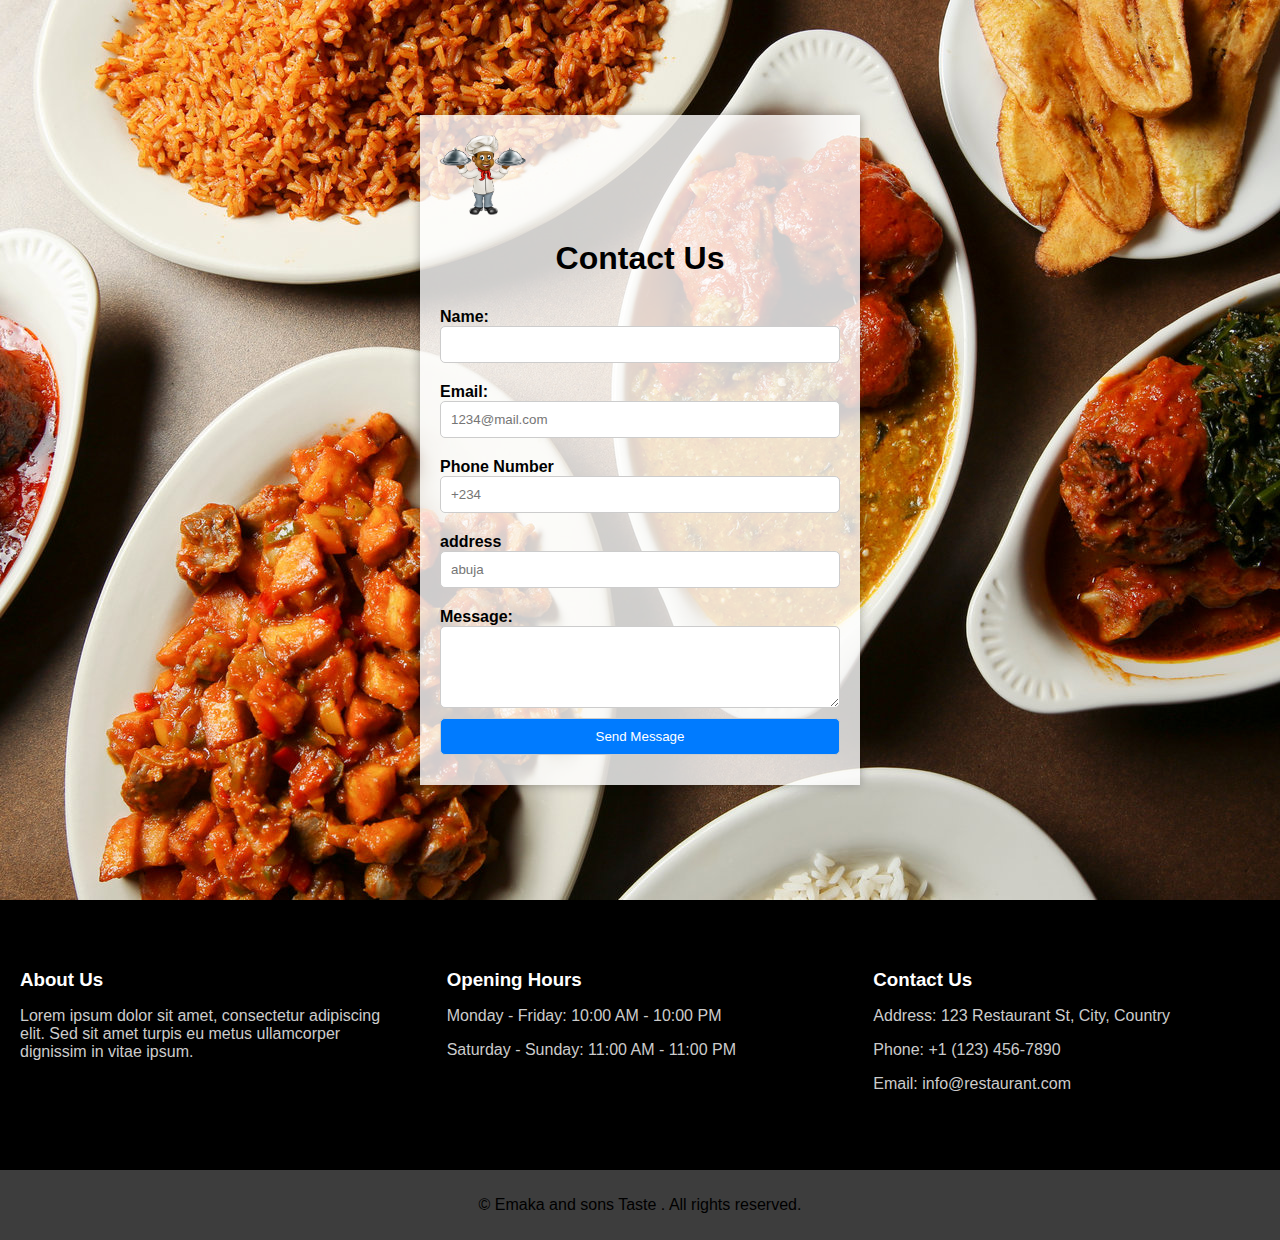
<file: contact.html>
<!DOCTYPE html>
<html lang="en">
<head>
    <meta charset="UTF-8">
    <meta name="viewport" content="width=device-width, initial-scale=1.0">
    <title>Contact Page</title>
    <link rel="stylesheet" href="contact.css">
</head>
<body>
  
    <div class="container"> 
        
     <div class="content"><section class="banner">
        <a href="index.html"> <img class="logo"  src="image/1536692563_cook-1-removebg-preview.png" alt=""></a>
        </section> 
            <h1>Contact Us</h1>
            
            <form action="https://formbold.com/s/6QKX8" method="post">
                <label for="name">Name:</label> 
                <input type="text" id="name" name="name" required>

                <label for="email">Email:</label>
                <input type="email" id="email" name="email" required placeholder="1234@mail.com">
                
                  <label for="">Phone Number</label>
                <input type="tel" class="form-control" name="phone_number" id="phone_number" required  placeholder="+234">

                  <label for="Address">address</label>
                <input type="text" id="address" name="address" required placeholder="abuja">

                <label for="message">Message:</label>
                <textarea id="message" name="message" rows="4" required></textarea>
                

                <input type="submit" value="Send Message"> 
                <!-- <div class="mb-3">
                  <div class="form-group">
                      <label for="">First Name</label>
                      <input type="text" class="form-control" name="first_name" id="first_name" aria-describedby="helpId" placeholder="">
                      <small id="helpId" class="form-text text-muted"></small>
                      <div class="valid-feedback">
                          
                      </div>
                  </div>
              </div>
              <div class="mb-3">
                <div class="form-group">
                    <label for="">Phone Number</label>
                    <input type="tel" class="form-control" name="phone_number" id="phone_number" aria-describedby="helpId" placeholder="">
                    <small id="helpId" class="form-text text-muted"></small>
                    <div class="valid-feedback">
                        
                    </div>
                </div>
            </div>
            <div class="mb-3">
              <div class="form-group">
                  <label for="">Email</label>
                  <input type="email" class="form-control" name="email" id="email" aria-describedby="helpId" placeholder="">
                  <small id="helpId" class="form-text text-muted"></small>
                  <div class="valid-feedback">
                      
                  </div>
              </div>
          </div>
          <div class="mb-3">
            <div class="form-group">
              <label class="custom-file">
                <input type="file" name="" id="" placeholder="Select your Passport" class="custom-file-input" aria-describedby="fileHelpId">
                <span class="custom-file-control"></span>
              </label>
              <small id="fileHelpId" class="form-text text-muted"></small>
              <div class="valid-feedback">
                
              </div>
            </div>
        </div>
        <label for="message">Message:</label>
        <textarea id="message" name="message" rows="4" required></textarea> -->

       
        
            </form>
        </div>
 </div> 
 <div class="footer">
    <div class="footer-content">
      <div class="footer-section">
        <h3>About Us</h3>
        <p>Lorem ipsum dolor sit amet, consectetur adipiscing elit. Sed sit amet turpis eu metus ullamcorper dignissim in vitae ipsum.</p>
      </div>
      <div class="footer-section">
        <h3>Opening Hours</h3>
        <p>Monday - Friday: 10:00 AM - 10:00 PM</p>
        <p>Saturday - Sunday: 11:00 AM - 11:00 PM</p>
      </div>
      <div class="footer-section">
        <h3>Contact Us</h3>
        <p>Address: 123 Restaurant St, City, Country</p>
        <p>Phone: +1 (123) 456-7890</p>
        <p>Email: info@restaurant.com</p>
      </div>
    </div>
    <div class="footer-bottom">
      <p>&copy; Emaka and sons Taste . All rights reserved.</p>
    </div>


</div>

    
    
        
</body>
</html>
</file>
<file: contact.css>
body {
    margin: 0;
    padding: 0;
    font-family: Arial, sans-serif;
}

.container {
    background-image: url(image/bg2.jpg);
    background-size: cover;
    background-repeat: no-repeat;
    background-position: center center;
    height: 100vh;
    display: flex;
    justify-content: center;
    align-items: center;
}
 /* Set styles for the footer */
 footer {
    background-color: snow;
    color: #fff;
    padding: 30px 0;
  }
  
  .footer-content {
    display: flex;
    justify-content: space-between;
    max-width: 1400px;
    margin: 0 auto;
    background-color: black;
    height: 30vh;
  
  }
  
  .footer-section {
    flex: 1;
    padding: 0 20px;
    margin-top: 50px;
  }
  
  .footer-section h3 {
    color: #fff;
    margin-bottom: 10px;
  }
  
  .footer-section p {
    color: #ccc;
  }
  
  .footer-bottom {
    background-color: rgb(61, 61, 61);
    text-align: center;
    padding: 10px 0;
  }
  

   
.txt1 a {
    font-size: 20px;
    
    margin-left: 10px;
    font-weight: bolder;
    color: gainsboro;
    padding: 20px;
    /* Add the transition property to create a smooth hover effect */
    transition: transform 2s ease, color 2s ease;
}

/* Change the color of links when hovered */
.txt1 a:hover {
    color: #ff9900; /* Replace with the desired color on hover */
    transform: scale(1.1); /* Add scaling effect on hover */
}

.content {
    background-color: rgba(255, 255, 255, 0.8);
    padding: 20px;
    max-width: 400px;
    width: 90%;
    box-shadow: 0 0 10px rgba(0, 0, 0, 0.3);
}

h1 {
    text-align: center;
}
.logo{
   
    height: 80px;
    margin-right: 40px;
}

form {
    display: flex;
    flex-direction: column;
}

label {
    margin-top: 10px;
    font-weight: bold;
}

input, textarea {
    padding: 10px;
    margin-bottom: 10px;
    border: 1px solid #ccc;
    border-radius: 5px;
}

input[type="submit"] {
    background-color: #007BFF;
    color: #fff;
    cursor: pointer;
}

input[type="submit"]:hover {
    background-color: #0056b3;
}
</file>
